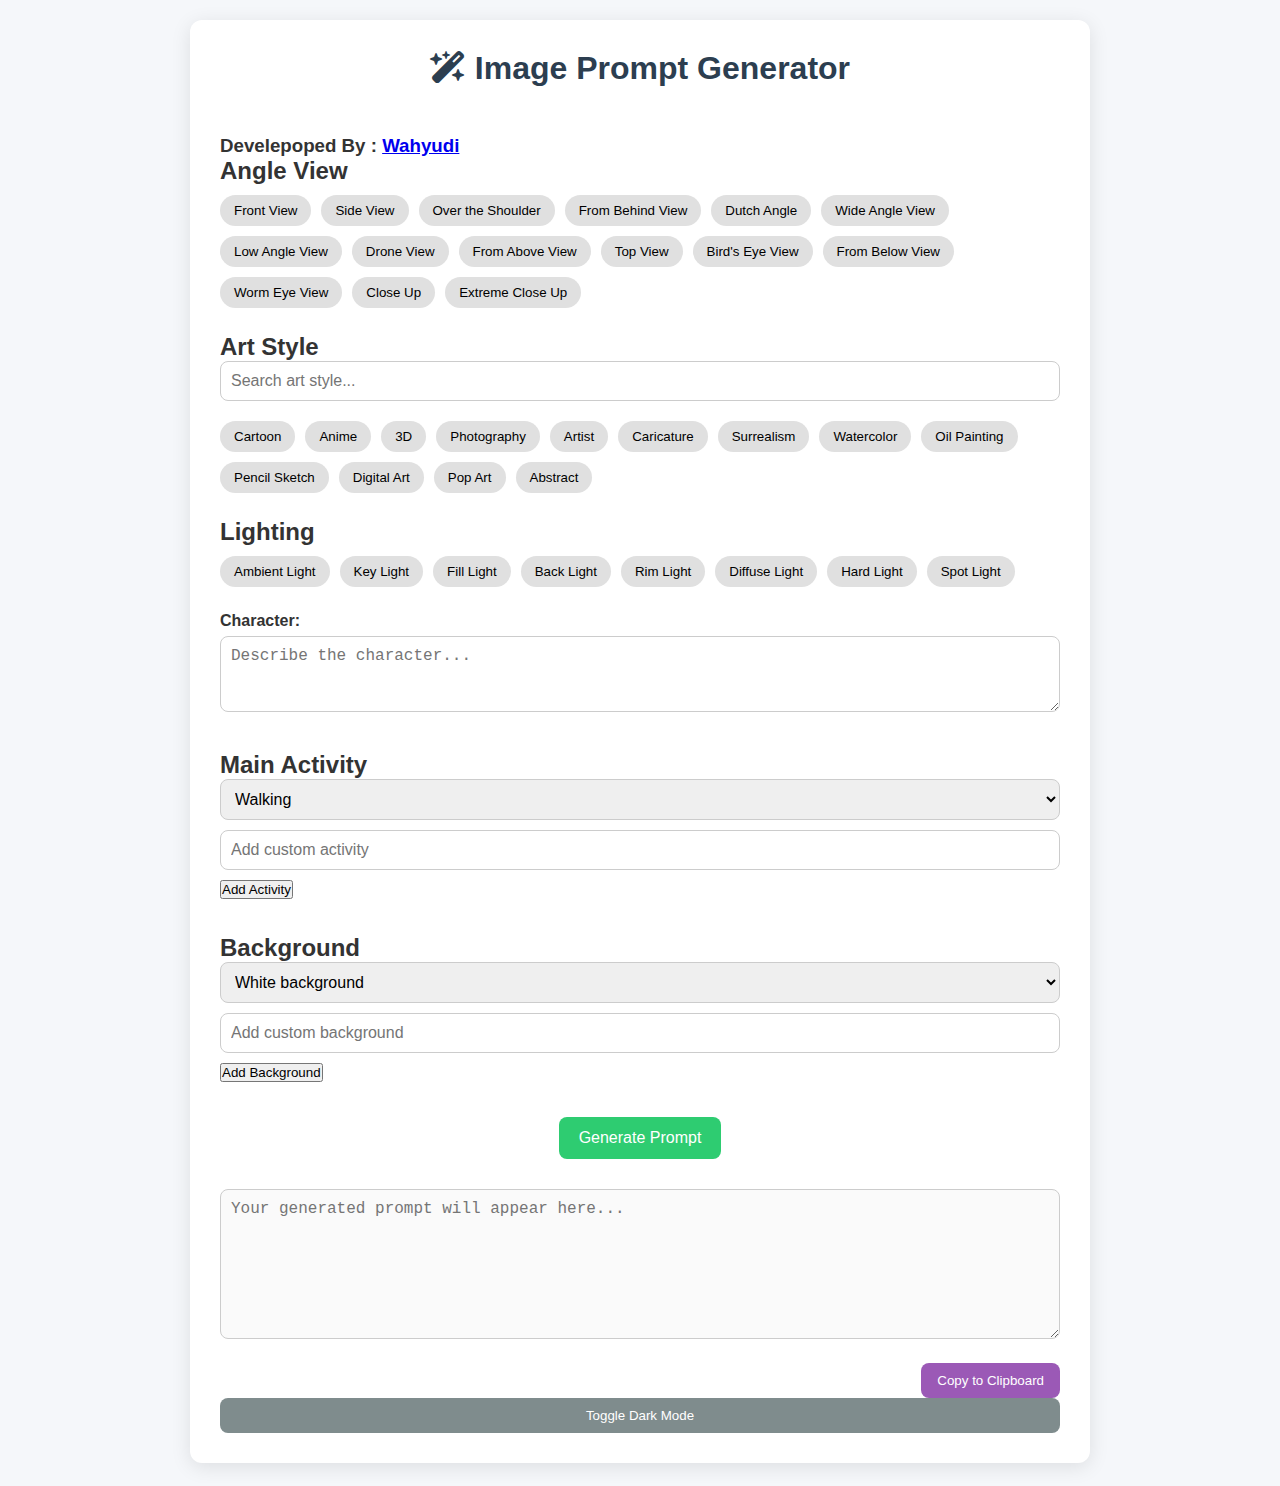
<file: index.html>
<!DOCTYPE html>
<html lang="en">
<head>
  <meta charset="UTF-8" />
  <meta name="viewport" content="width=device-width, initial-scale=1.0"/>
  <title>Image Prompt Generator</title>
  <link rel="stylesheet" href="style.css" />
  <link rel="stylesheet" href="https://cdnjs.cloudflare.com/ajax/libs/font-awesome/6.4.0/css/all.min.css" />
</head>
<body class="light-mode">
  <div class="container">
    <h1><i class="fas fa-magic-wand-sparkles"></i> Image Prompt Generator</h1><br/>
    <h3>Develepoped By : <a href="https://geocities.ws/wahyudi">Wahyudi</a></h3>

    <!-- Angle View -->
    <section class="prompt-section">
      <h2>Angle View</h2>
      <div id="angle-view-buttons" class="button-group"></div>
    </section>

    <!-- Art Style -->
    <section class="prompt-section">
      <h2>Art Style</h2>
      <input type="text" id="art-style-search" class="search-input" placeholder="Search art style..." oninput="filterArtStyles(this.value)" />
      <div id="art-style-buttons" class="button-group"></div>
      <div id="pagination" class="pagination"></div>
    </section>

    <!-- Lighting -->
    <section class="prompt-section">
      <h2>Lighting</h2>
      <div id="lighting-buttons" class="button-group"></div>
    </section>

    <!-- Character -->
    <section class="prompt-section">
      <label for="character">Character:</label>
      <textarea id="character" rows="3" placeholder="Describe the character..."></textarea>
    </section>

    <!-- Activity -->
    <section class="prompt-section">
      <h2>Main Activity</h2>
      <select id="activity-select"></select>
      <input type="text" id="custom-activity" placeholder="Add custom activity" />
      <button onclick="addCustomTag('added-activities', 'custom-activity')">Add Activity</button>
      <div id="added-activities" class="tag-container"></div>
    </section>

    <!-- Background -->
    <section class="prompt-section">
      <h2>Background</h2>
      <select id="background-select"></select>
      <input type="text" id="custom-background" placeholder="Add custom background" />
      <button onclick="addCustomTag('added-backgrounds', 'custom-background')">Add Background</button>
      <div id="added-backgrounds" class="tag-container"></div>
    </section>

    <!-- Generate Button -->
    <button id="generate-btn">Generate Prompt</button>

    <!-- Output -->
    <div class="result-box">
      <textarea id="prompt-output" readonly placeholder="Your generated prompt will appear here..."></textarea>
      <button id="copy-btn">Copy to Clipboard</button>
    </div>

    <!-- Dark Mode Toggle -->
    <button id="darkmode-toggle">Toggle Dark Mode</button>
  </div>

  <script src="app.js"></script>
</body>
</html>
</file>
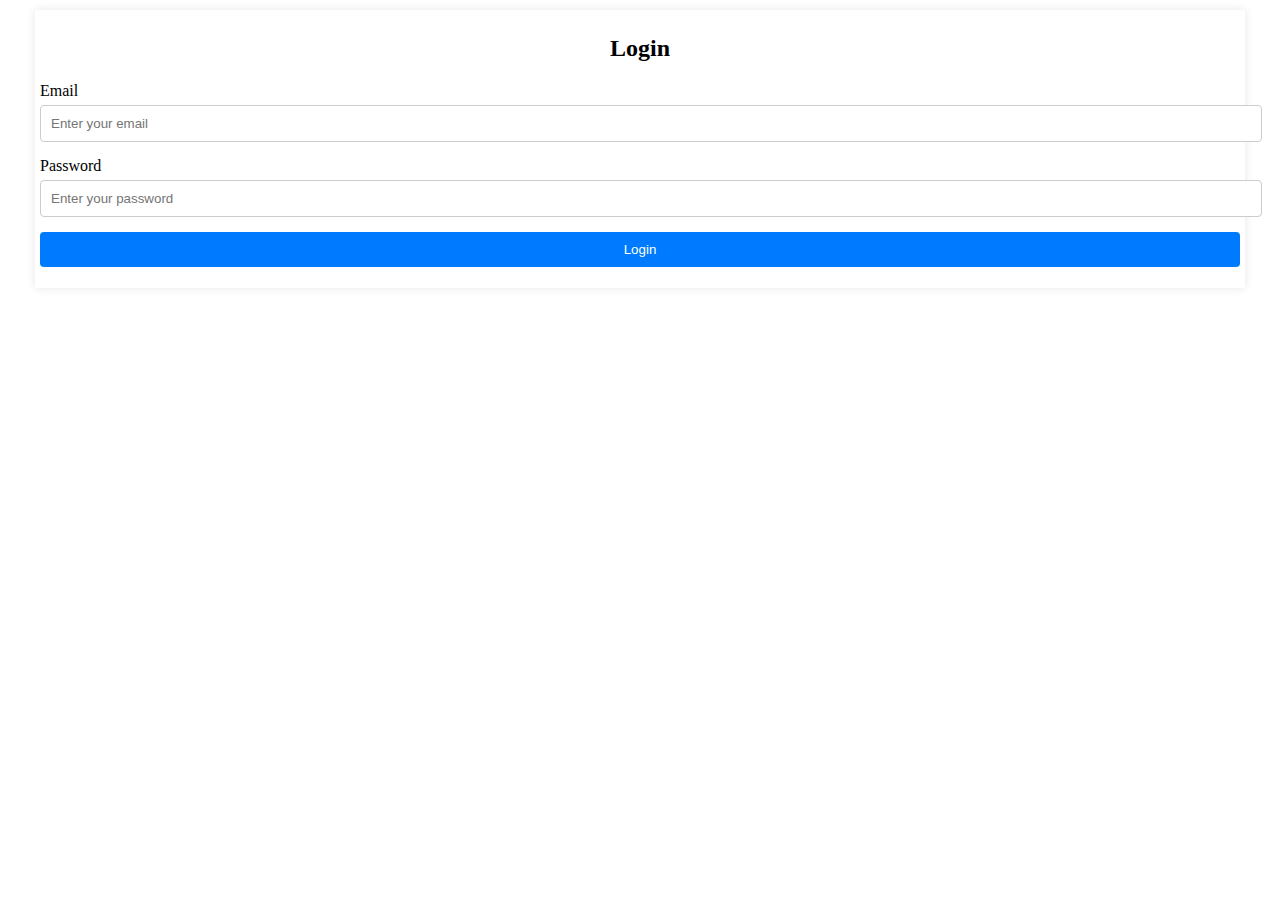
<file: akses/index.html>
<!DOCTYPE html>
<html lang="en">
<head>
  <meta charset="UTF-8" />
  <meta name="viewport" content="width=device-width, initial-scale=1.0"/>
  <title>Login</title>
  <link rel="stylesheet" href="styles.css" />
  <link rel="stylesheet" href="log.css" />
  <link rel="stylesheet" href="https://cdnjs.cloudflare.com/ajax/libs/font-awesome/5.15.4/css/all.min.css"/>   
</head>
<body>

<div class="login-container">
  <!-- Login Form -->
  <form id="loginForm" class="login-form">
    <h2>Login</h2>
    <div class="input-group">
      <label for="email">Email</label>
      <input type="email" id="email" name="email" placeholder="Enter your email" required>
    </div>
    <div class="input-group">
      <label for="password">Password</label>
      <input type="password" id="password" name="password" placeholder="Enter your password" required>
    </div>
    <button type="submit" class="btn">Login</button>
    <p id="error-message" class="error-message"></p>
  </form>

  <!-- Protected Content -->
  <div id="content" class="container" style="display: none;">
    <h2>Welcome!</h2>
    <p>This is the protected content.</p>
  </div>
</div>

<script src="log.js"></script>
</body>
</html>
</file>
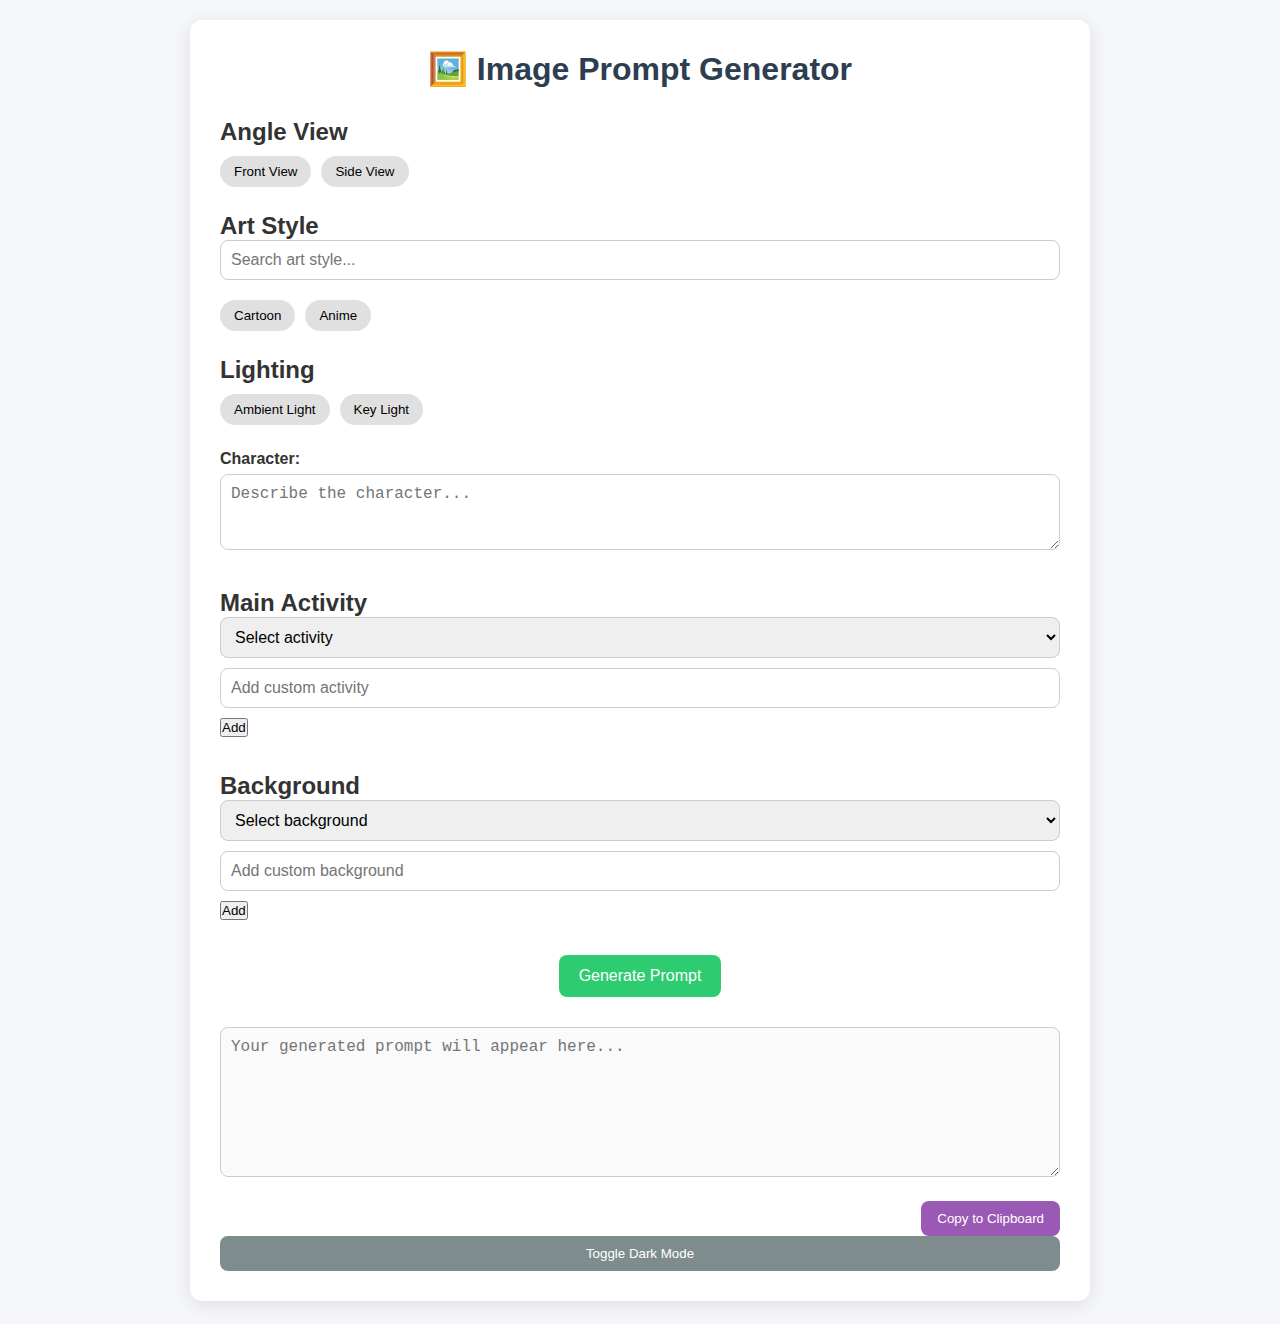
<file: update/index.html>
<!DOCTYPE html>
<html lang="en">
<head>
  <meta charset="UTF-8" />
  <meta name="viewport" content="width=device-width, initial-scale=1.0"/>
  <title>🖼️ Image Prompt Generator</title>
  <link rel="stylesheet" href="style.css" />
</head>
<body class="light-mode">
  <div class="container">
    <h1>🖼️ Image Prompt Generator</h1>

    <!-- Angle View -->
    <section class="prompt-section">
      <h2>Angle View</h2>
      <div id="angle-view-buttons" class="button-group"></div>
    </section>

    <!-- Art Style -->
    <section class="prompt-section">
      <h2>Art Style</h2>
      <input type="text" id="art-style-search" class="search-input" placeholder="Search art style..." oninput="filterArtStyles(this.value)" />
      <div id="art-style-buttons" class="button-group"></div>
      <div id="pagination" class="pagination"></div>
    </section>

    <!-- Lighting -->
    <section class="prompt-section">
      <h2>Lighting</h2>
      <div id="lighting-buttons" class="button-group"></div>
    </section>

    <!-- Character -->
    <section class="prompt-section">
      <label for="character">Character:</label>
      <textarea id="character" rows="3" placeholder="Describe the character..."></textarea>
    </section>

    <!-- Activity -->
    <section class="prompt-section">
      <h2>Main Activity</h2>
      <select id="activity-select">
        <option value="" disabled selected>Select activity</option>
      </select>
      <input type="text" id="custom-activity" placeholder="Add custom activity" />
      <button onclick="addCustomTag('added-activities', 'custom-activity')">Add</button>
      <div id="added-activities" class="tag-container"></div>
    </section>

    <!-- Background -->
    <section class="prompt-section">
      <h2>Background</h2>
      <select id="background-select">
        <option value="" disabled selected>Select background</option>
      </select>
      <input type="text" id="custom-background" placeholder="Add custom background" />
      <button onclick="addCustomTag('added-backgrounds', 'custom-background')">Add</button>
      <div id="added-backgrounds" class="tag-container"></div>
    </section>

    <!-- Generate Button -->
    <button id="generate-btn">Generate Prompt</button>

    <!-- Output -->
    <div class="result-box">
      <textarea id="prompt-output" readonly placeholder="Your generated prompt will appear here..."></textarea>
      <button id="copy-btn">Copy to Clipboard</button>
    </div>

    <!-- Dark Mode Toggle -->
    <button id="darkmode-toggle">Toggle Dark Mode</button>
  </div>

  <script src="app.js"></script>
</body>
</html>
</file>
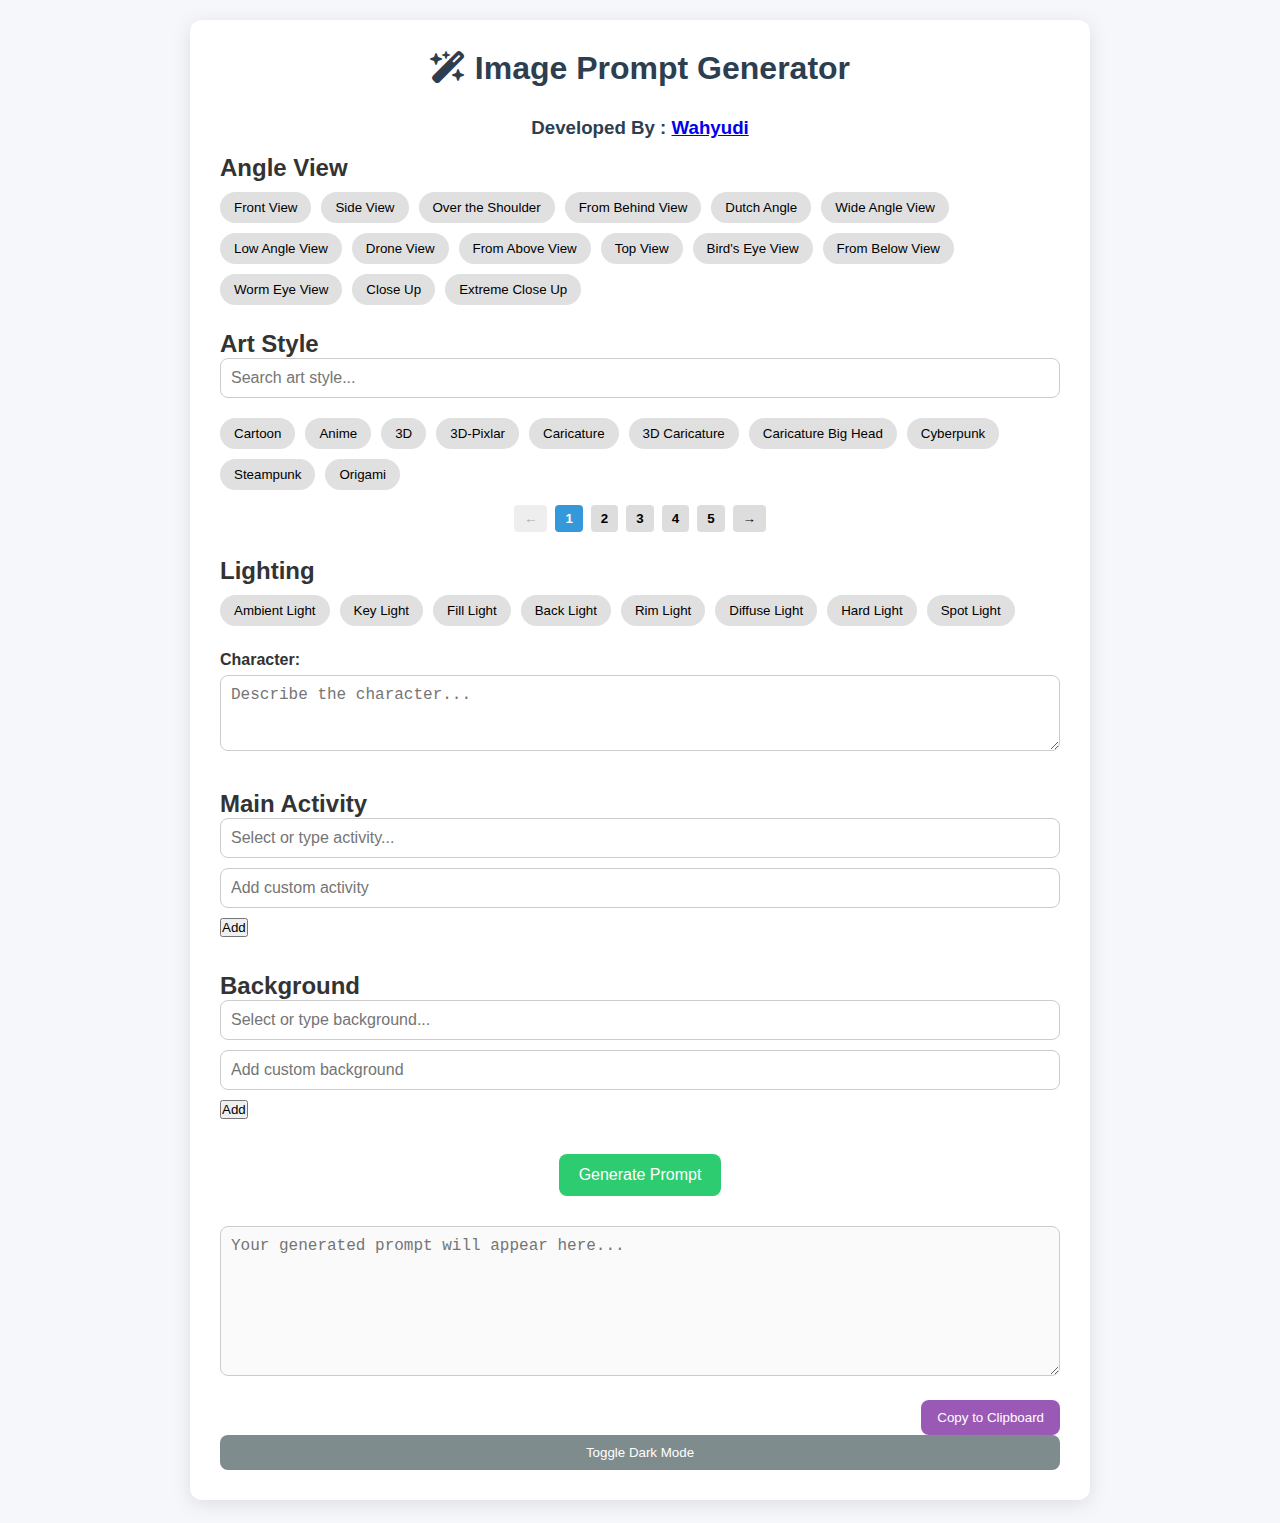
<file: updated/index.html>
<!DOCTYPE html>
<html lang="en">
<head>
  <meta charset="UTF-8" />
  <meta name="viewport" content="width=device-width, initial-scale=1.0"/>
  <title>🖼️ Image Prompt Generator</title>
  <link rel="stylesheet" href="style.css" />
<link rel="stylesheet" href="https://cdnjs.cloudflare.com/ajax/libs/font-awesome/6.4.0/css/all.min.css" />
</head>
<body class="light-mode">
  <div class="container">
    <h1><i class="fas fa-magic-wand-sparkles"></i> Image Prompt Generator</h1>
    <h3>Developed By : <a href="https://geocities.ws/wahyudi">Wahyudi</a></h3>
    <!-- Angle View -->
    <section class="prompt-section">
      <h2>Angle View</h2>
      <div id="angle-view-buttons" class="button-group"></div>
    </section>

    <!-- Art Style -->
    <section class="prompt-section">
      <h2>Art Style</h2>
      <input type="text" id="art-style-search" class="search-input" placeholder="Search art style..." oninput="filterArtStyles(this.value)" />
      <div id="art-style-buttons" class="button-group"></div>
      <div id="pagination" class="pagination"></div>
    </section>

    <!-- Lighting -->
    <section class="prompt-section">
      <h2>Lighting</h2>
      <div id="lighting-buttons" class="button-group"></div>
    </section>

    <!-- Character -->
    <section class="prompt-section">
      <label for="character">Character:</label>
      <textarea id="character" rows="3" placeholder="Describe the character..."></textarea>
    </section>

    <!-- Activity -->
    <section class="prompt-section">
      <h2>Main Activity</h2>
      <input type="text" id="activity-input" placeholder="Select or type activity..." oninput="handleAutocomplete('activity')" />
      <div id="activity-suggestions" class="autocomplete"></div>

      <input type="text" id="custom-activity" placeholder="Add custom activity" />
      <button onclick="addCustomTag('added-activities', 'custom-activity')">Add</button>
      <div id="added-activities" class="tag-container"></div>
    </section>

    <!-- Background -->
    <section class="prompt-section">
      <h2>Background</h2>
      <input type="text" id="background-input" placeholder="Select or type background..." oninput="handleAutocomplete('background')" />
      <div id="background-suggestions" class="autocomplete"></div>

      <input type="text" id="custom-background" placeholder="Add custom background" />
      <button onclick="addCustomTag('added-backgrounds', 'custom-background')">Add</button>
      <div id="added-backgrounds" class="tag-container"></div>
    </section>

    <!-- Generate Button -->
    <button id="generate-btn">Generate Prompt</button>

    <!-- Output -->
    <div class="result-box">
      <textarea id="prompt-output" readonly placeholder="Your generated prompt will appear here..."></textarea>
      <button id="copy-btn">Copy to Clipboard</button>
    </div>

    <!-- Dark Mode Toggle -->
    <button id="darkmode-toggle">Toggle Dark Mode</button>
  </div>

  <script src="app.js"></script>
</body>
</html>
</file>
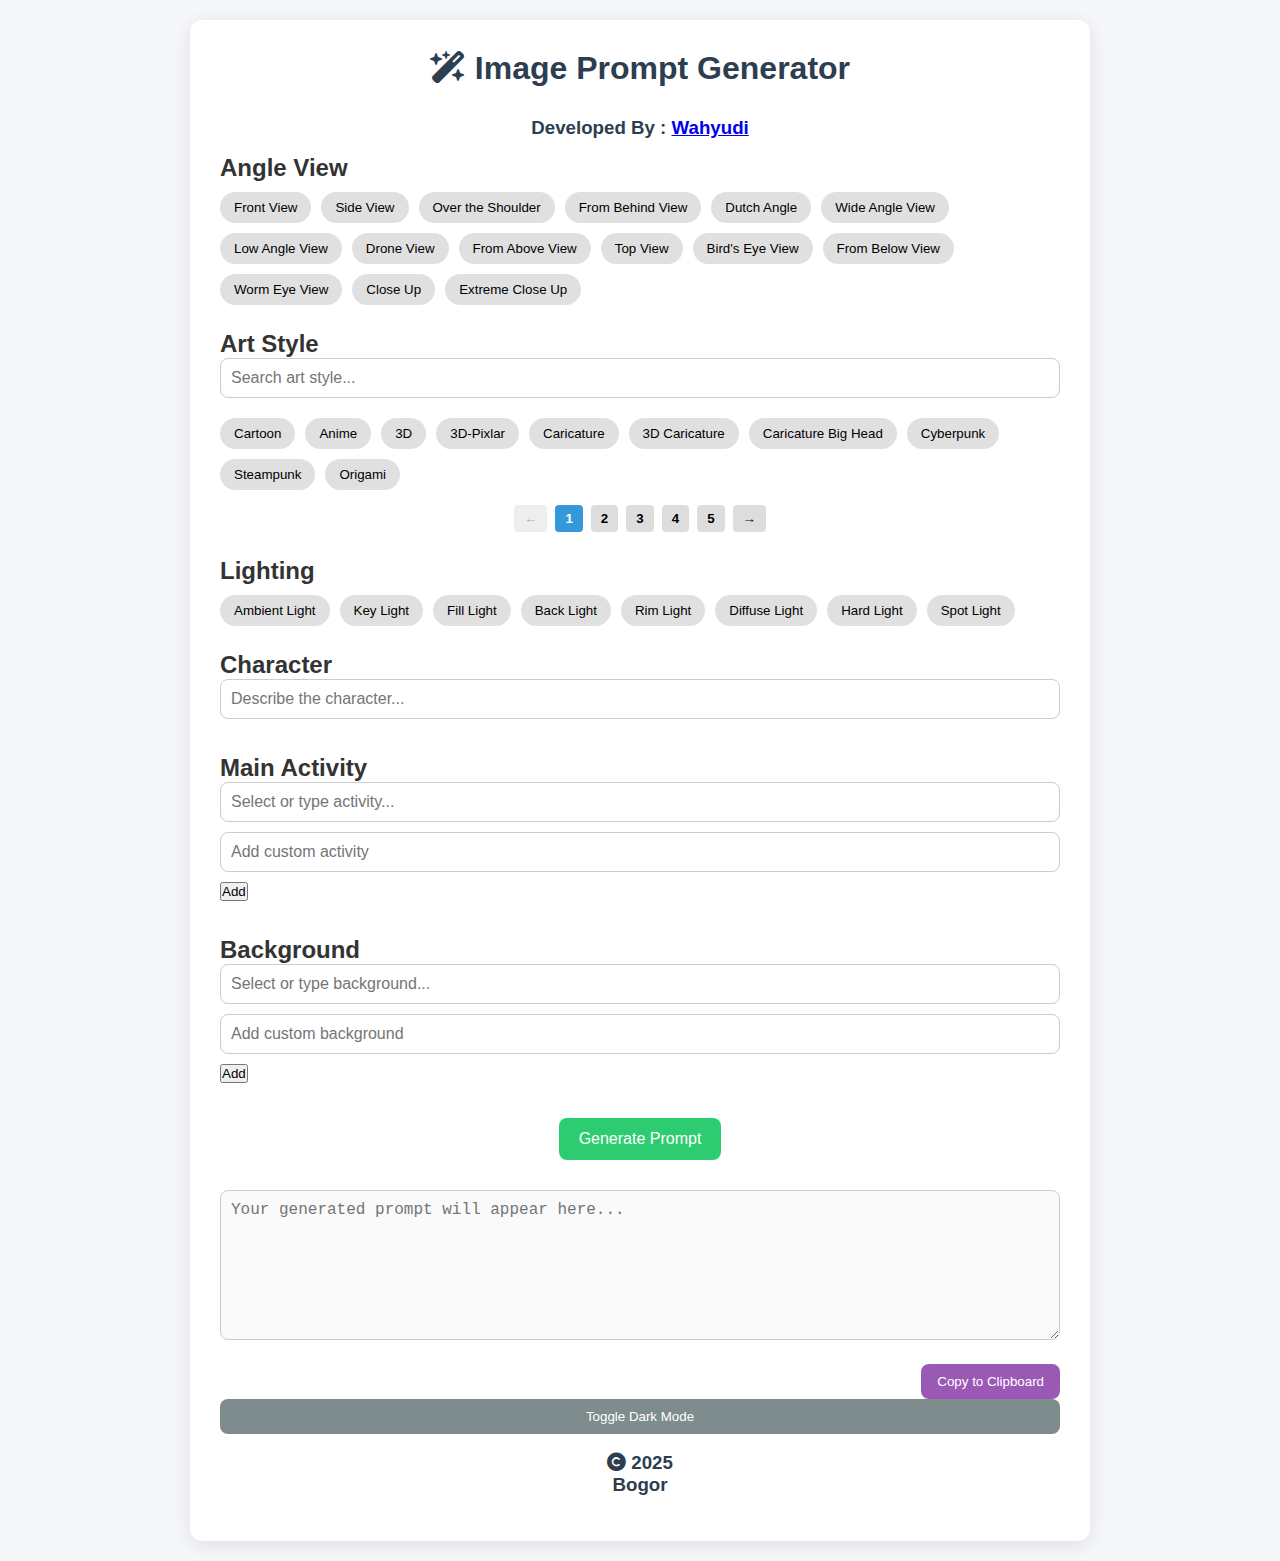
<file: wahyudi/index.html>
<!DOCTYPE html>
<html lang="en">
<head>
  <meta charset="UTF-8" />
  <meta name="viewport" content="width=device-width, initial-scale=1.0"/>
  <title>Image Prompt Generator</title>
  <link rel="stylesheet" href="style.css" />
<link rel="stylesheet" href="https://cdnjs.cloudflare.com/ajax/libs/font-awesome/6.4.0/css/all.min.css" />
</head>
<body class="light-mode">
  <div class="container">
    <h1><i class="fas fa-magic-wand-sparkles"></i> Image Prompt Generator</h1>
    <h3>Developed By : <a href="https://geocities.ws/wahyudi">Wahyudi</a></h3>
    <!-- Angle View -->
    <section class="prompt-section">
      <h2>Angle View</h2>
      <div id="angle-view-buttons" class="button-group"></div>
    </section>

    <!-- Art Style -->
    <section class="prompt-section">
      <h2>Art Style</h2>
      <input type="text" id="art-style-search" class="search-input" placeholder="Search art style..." oninput="filterArtStyles(this.value)" />
      <div id="art-style-buttons" class="button-group"></div>
      <div id="pagination" class="pagination"></div>
    </section>

    <!-- Lighting -->
    <section class="prompt-section">
      <h2>Lighting</h2>
      <div id="lighting-buttons" class="button-group"></div>
    </section>

   <!-- Character -->
<section class="prompt-section">
  <h2>Character</h2>
  <input type="text" id="character-input" placeholder="Describe the character..." oninput="handleCharacterAutocomplete()" />
  <div id="character-suggestions" class="autocomplete"></div>
</section>

<!-- Main Activity -->
<section class="prompt-section">
  <h2>Main Activity</h2>
  <input type="text" id="activity-input" placeholder="Select or type activity..." oninput="handleAutocomplete('activity')" />
  <div id="activity-suggestions" class="autocomplete"></div>

  <input type="text" id="custom-activity" placeholder="Add custom activity" />
  <button onclick="addCustomTag('added-activities', 'custom-activity')">Add</button>
  <div id="added-activities" class="tag-container"></div>
</section>

<!-- Background -->
<section class="prompt-section">
  <h2>Background</h2>
  <input type="text" id="background-input" placeholder="Select or type background..." oninput="handleAutocomplete('background')" />
  <div id="background-suggestions" class="autocomplete"></div>

  <input type="text" id="custom-background" placeholder="Add custom background" />
  <button onclick="addCustomTag('added-backgrounds', 'custom-background')">Add</button>
  <div id="added-backgrounds" class="tag-container"></div>
</section>

    <!-- Generate Button -->
    <button id="generate-btn">Generate Prompt</button>

    <!-- Output -->
    <div class="result-box">
      <textarea id="prompt-output" readonly placeholder="Your generated prompt will appear here..."></textarea>
      <button id="copy-btn">Copy to Clipboard</button>
    </div>

    <!-- Dark Mode Toggle -->
    <button id="darkmode-toggle">Toggle Dark Mode</button><br/>
   <h3><i class="fa fa-copyright" aria-hidden="true"></i> 2025 <br/>Bogor </h3>
  </div>

  <!-- Custom Notification Modal -->
<div id="notification-modal" class="modal">
  <div class="modal-content">
    <span class="close-btn">&times;</span>
    <p id="modal-message"></p>
    <p class="author">– Wahyudi</p>
  </div>
</div>
  
  <script src="app.js"></script>
</body>
</html>
</file>
<file: akses/styles.css>
.login-container {
  max-width: 400px;
  margin: 50px auto;
  padding: 20px;
  background-color: #fff;
  border-radius: 8px;
  box-shadow: 0 0 10px rgba(0,0,0,0.1);
}

.login-form h2 {
  text-align: center;
  margin-bottom: 20px;
}

.input-group {
  margin-bottom: 15px;
}

.input-group label {
  display: block;
  margin-bottom: 5px;
}

.input-group input {
  width: 100%;
  padding: 10px;
  border-radius: 4px;
  border: 1px solid #ccc;
}

.btn {
  width: 100%;
  padding: 10px;
  background-color: #007BFF;
  color: white;
  border: none;
  border-radius: 4px;
  cursor: pointer;
}

.btn:hover {
  background-color: #0056b3;
}

.error-message {
  color: red;
  margin-top: 10px;
}
</file>
<file: akses/log.css>
.login-container {
  max-width: 1200px;
  margin: 10px auto;
  padding: 5px;
  background-color: #fff;
  border-radius: 1px;
  box-shadow: 0 0 10px rgba(0,0,0,0.1);
}

.login-form h2 {
  text-align: center;
  margin-bottom: 20px;
}

.input-group {
  margin-bottom: 15px;
}

.input-group label {
  display: block;
  margin-bottom: 5px;
}

.input-group input {
  width: 100%;
  padding: 10px;
  border-radius: 4px;
  border: 1px solid #ccc;
}

.btn {
  width: 100%;
  padding: 10px;
  background-color: #007BFF;
  color: white;
  border: none;
  border-radius: 4px;
  cursor: pointer;
}

.btn:hover {
  background-color: #0056b3;
}

.error-message {
  color: red;
  margin-top: 10px;
}
</file>
<file: update/style.css>
* {
  box-sizing: border-box;
  margin: 0;
  padding: 0;
}
body {
  font-family: 'Segoe UI', sans-serif;
  background-color: #f5f7fa;
  color: #333;
  padding: 20px;
  transition: background-color 0.3s ease, color 0.3s ease;
}

.dark-mode {
  background-color: #1e1e2f;
  color: #eee;
}

.container {
  max-width: 900px;
  margin: auto;
  background: white;
  border-radius: 12px;
  box-shadow: 0 4px 20px rgba(0,0,0,0.1);
  padding: 30px;
  transition: background-color 0.3s ease;
}

h1 {
  text-align: center;
  margin-bottom: 30px;
  color: #2c3e50;
}

h3 {
  text-align: center;
  margin-bottom: 15px;
  color: #2c3e50;
}

.prompt-section {
  margin-bottom: 25px;
}

label {
  display: block;
  font-weight: bold;
  margin-bottom: 6px;
}

select,
textarea,
input[type="text"] {
  width: 100%;
  padding: 10px;
  border-radius: 8px;
  border: 1px solid #ccc;
  margin-bottom: 10px;
  font-size: 1rem;
}

textarea {
  resize: vertical;
}

.button-group {
  display: flex;
  flex-wrap: wrap;
  gap: 10px;
  margin-top: 10px;
}

.button-group button {
  padding: 8px 14px;
  border: none;
  border-radius: 20px;
  background-color: #e0e0e0;
  cursor: pointer;
  position: relative;
  transition: background-color 0.2s ease, transform 0.1s ease;
}

.button-group button:hover {
  background-color: #d0d0d0;
  transform: scale(1.05);
}

.button-group button.selected {
  background-color: #3498db;
  color: white;
}

/* Tooltip */
.button-group button::after {
  content: attr(data-tooltip);
  visibility: hidden;
  width: 200px;
  background: #333;
  color: #fff;
  text-align: center;
  border-radius: 4px;
  padding: 5px;
  position: absolute;
  z-index: 1;
  bottom: 125%;
  left: 50%;
  margin-left: -100px;
  opacity: 0;
  transition: opacity 0.3s;
  white-space: nowrap;
}

.button-group button:hover::after {
  visibility: visible;
  opacity: 1;
}

.tag-container {
  display: flex;
  flex-wrap: wrap;
  gap: 8px;
  margin-top: 10px;
}

.tag {
  background: #f0f0f0;
  padding: 6px 12px;
  border-radius: 20px;
  font-size: 0.95rem;
  display: inline-flex;
  align-items: center;
  gap: 6px;
}

.tag button {
  background: none;
  border: none;
  font-weight: bold;
  cursor: pointer;
  color: #e74c3c;
}

button#generate-btn {
  background-color: #2ecc71;
  color: white;
  padding: 12px 20px;
  border: none;
  border-radius: 8px;
  font-size: 1rem;
  cursor: pointer;
  transition: background-color 0.3s ease;
  display: block;
  margin: 20px auto 0;
}

button#generate-btn:hover {
  background-color: #27ae60;
}

.result-box {
  margin-top: 30px;
}

#prompt-output {
  width: 100%;
  height: 150px;
  border: 1px solid #ccc;
  border-radius: 8px;
  padding: 10px;
  font-size: 1rem;
  background-color: #fafafa;
}

#copy-btn {
  margin-top: 10px;
  background-color: #9b59b6;
  color: white;
  padding: 10px 16px;
  border: none;
  border-radius: 8px;
  cursor: pointer;
  float: right;
}

#darkmode-toggle {
  margin-top: 20px;
  background-color: #7f8c8d;
  color: white;
  padding: 10px 16px;
  border: none;
  border-radius: 8px;
  cursor: pointer;
  display: block;
  width: 100%;
  text-align: center;
}

.pagination {
  margin-top: 15px;
  text-align: center;
}

.pagination button {
  padding: 6px 10px;
  margin: 0 4px;
  border: none;
  border-radius: 4px;
  background-color: #ddd;
  cursor: pointer;
  font-weight: bold;
  min-width: 30px;
  text-align: center;
}

.pagination button.active {
  background-color: #3498db;
  color: white;
}

.pagination button:disabled {
  background-color: #eee;
  color: #aaa;
  cursor: not-allowed;
}

@media (max-width: 600px) {
  .container {
    padding: 20px;
  }
}
</file>
<file: updated/style.css>
* {
  box-sizing: border-box;
  margin: 0;
  padding: 0;
}
body {
  font-family: 'Segoe UI', sans-serif;
  background-color: #f5f7fa;
  color: #333;
  padding: 20px;
  transition: background-color 0.3s ease, color 0.3s ease;
}

.dark-mode {
  background-color: #1e1e2f;
  color: #eee;
}

.container {
  max-width: 900px;
  margin: auto;
  background: white;
  border-radius: 12px;
  box-shadow: 0 4px 20px rgba(0,0,0,0.1);
  padding: 30px;
  transition: background-color 0.3s ease;
}

h1 {
  text-align: center;
  margin-bottom: 30px;
  color: #2c3e50;
}

h3 {
  text-align: center;
  margin-bottom: 15px;
  color: #2c3e50;
}

.prompt-section {
  margin-bottom: 25px;
}

label {
  display: block;
  font-weight: bold;
  margin-bottom: 6px;
}

select,
textarea,
input[type="text"] {
  width: 100%;
  padding: 10px;
  border-radius: 8px;
  border: 1px solid #ccc;
  margin-bottom: 10px;
  font-size: 1rem;
}

textarea {
  resize: vertical;
}

.button-group {
  display: flex;
  flex-wrap: wrap;
  gap: 10px;
  margin-top: 10px;
}

.button-group button {
  padding: 8px 14px;
  border: none;
  border-radius: 20px;
  background-color: #e0e0e0;
  cursor: pointer;
  position: relative;
  transition: background-color 0.2s ease, transform 0.1s ease;
}

.button-group button:hover {
  background-color: #d0d0d0;
  transform: scale(1.05);
}

.button-group button.selected {
  background-color: #3498db;
  color: white;
}

/* Tooltip */
.button-group button::after {
  content: attr(data-tooltip);
  visibility: hidden;
  width: 200px;
  background: #333;
  color: #fff;
  text-align: center;
  border-radius: 4px;
  padding: 5px;
  position: absolute;
  z-index: 1;
  bottom: 125%;
  left: 50%;
  margin-left: -100px;
  opacity: 0;
  transition: opacity 0.3s;
  white-space: nowrap;
}

.button-group button:hover::after {
  visibility: visible;
  opacity: 1;
}

.tag-container {
  display: flex;
  flex-wrap: wrap;
  gap: 8px;
  margin-top: 10px;
}

.tag {
  background: #f0f0f0;
  padding: 6px 12px;
  border-radius: 20px;
  font-size: 0.95rem;
  display: inline-flex;
  align-items: center;
  gap: 6px;
}

.tag button {
  background: none;
  border: none;
  font-weight: bold;
  cursor: pointer;
  color: #e74c3c;
}

button#generate-btn {
  background-color: #2ecc71;
  color: white;
  padding: 12px 20px;
  border: none;
  border-radius: 8px;
  font-size: 1rem;
  cursor: pointer;
  transition: background-color 0.3s ease;
  display: block;
  margin: 20px auto 0;
}

button#generate-btn:hover {
  background-color: #27ae60;
}

.result-box {
  margin-top: 30px;
}

#prompt-output {
  width: 100%;
  height: 150px;
  border: 1px solid #ccc;
  border-radius: 8px;
  padding: 10px;
  font-size: 1rem;
  background-color: #fafafa;
}

#copy-btn {
  margin-top: 10px;
  background-color: #9b59b6;
  color: white;
  padding: 10px 16px;
  border: none;
  border-radius: 8px;
  cursor: pointer;
  float: right;
}

#darkmode-toggle {
  margin-top: 20px;
  background-color: #7f8c8d;
  color: white;
  padding: 10px 16px;
  border: none;
  border-radius: 8px;
  cursor: pointer;
  display: block;
  width: 100%;
  text-align: center;
}

.pagination {
  margin-top: 15px;
  text-align: center;
}

.pagination button {
  padding: 6px 10px;
  margin: 0 4px;
  border: none;
  border-radius: 4px;
  background-color: #ddd;
  cursor: pointer;
  font-weight: bold;
}

.pagination button.active {
  background-color: #3498db;
  color: white;
}

.pagination button:disabled {
  background-color: #eee;
  color: #aaa;
  cursor: not-allowed;
}

.autocomplete {
  position: absolute;
  border: 1px solid #ccc;
  max-height: 200px;
  overflow-y: auto;
  background-color: white;
  z-index: 1000;
  margin-top: 4px;
  border-radius: 6px;
  box-shadow: 0 2px 8px rgba(0,0,0,0.1);
  display: none;
}

.autocomplete.active {
  display: block;
}

.autocomplete div {
  padding: 8px 12px;
  cursor: pointer;
  border-bottom: 1px solid #eee;
}

.autocomplete div:hover {
  background-color: #f0f0f0;
}
</file>
<file: wahyudi/style.css>
* {
  box-sizing: border-box;
  margin: 0;
  padding: 0;
}
body {
  font-family: 'Segoe UI', sans-serif;
  background-color: #f5f7fa;
  color: #333;
  padding: 20px;
  transition: background-color 0.3s ease, color 0.3s ease;
}

.dark-mode {
  background-color: #1e1e2f;
  color: #eee;
}

.container {
  max-width: 900px;
  margin: auto;
  background: white;
  border-radius: 12px;
  box-shadow: 0 4px 20px rgba(0,0,0,0.1);
  padding: 30px;
  transition: background-color 0.3s ease;
}

h1 {
  text-align: center;
  margin-bottom: 30px;
  color: #2c3e50;
}

h3 {
  text-align: center;
  margin-bottom: 15px;
  color: #2c3e50;
}

.prompt-section {
  margin-bottom: 25px;
}

label {
  display: block;
  font-weight: bold;
  margin-bottom: 6px;
}

select,
textarea,
input[type="text"] {
  width: 100%;
  padding: 10px;
  border-radius: 8px;
  border: 1px solid #ccc;
  margin-bottom: 10px;
  font-size: 1rem;
}

textarea {
  resize: vertical;
}

.button-group {
  display: flex;
  flex-wrap: wrap;
  gap: 10px;
  margin-top: 10px;
}

.button-group button {
  padding: 8px 14px;
  border: none;
  border-radius: 20px;
  background-color: #e0e0e0;
  cursor: pointer;
  position: relative;
  transition: background-color 0.2s ease, transform 0.1s ease;
}

.button-group button:hover {
  background-color: #d0d0d0;
  transform: scale(1.05);
}

.button-group button.selected {
  background-color: #3498db;
  color: white;
}

/* Tooltip */
.button-group button::after {
  content: attr(data-tooltip);
  visibility: hidden;
  width: 200px;
  background: #333;
  color: #fff;
  text-align: center;
  border-radius: 4px;
  padding: 5px;
  position: absolute;
  z-index: 1;
  bottom: 125%;
  left: 50%;
  margin-left: -100px;
  opacity: 0;
  transition: opacity 0.3s;
  white-space: nowrap;
}

.button-group button:hover::after {
  visibility: visible;
  opacity: 1;
}

.tag-container {
  display: flex;
  flex-wrap: wrap;
  gap: 8px;
  margin-top: 10px;
}

.tag {
  background: #f0f0f0;
  padding: 6px 12px;
  border-radius: 20px;
  font-size: 0.95rem;
  display: inline-flex;
  align-items: center;
  gap: 6px;
}

.tag button {
  background: none;
  border: none;
  font-weight: bold;
  cursor: pointer;
  color: #e74c3c;
}

button#generate-btn {
  background-color: #2ecc71;
  color: white;
  padding: 12px 20px;
  border: none;
  border-radius: 8px;
  font-size: 1rem;
  cursor: pointer;
  transition: background-color 0.3s ease;
  display: block;
  margin: 20px auto 0;
}

button#generate-btn:hover {
  background-color: #27ae60;
}

.result-box {
  margin-top: 30px;
}

#prompt-output {
  width: 100%;
  height: 150px;
  border: 1px solid #ccc;
  border-radius: 8px;
  padding: 10px;
  font-size: 1rem;
  background-color: #fafafa;
  resize: vertical;
}

#copy-btn {
  margin-top: 10px;
  background-color: #9b59b6;
  color: white;
  padding: 10px 16px;
  border: none;
  border-radius: 8px;
  cursor: pointer;
  float: right;
}

#darkmode-toggle {
  margin-top: 20px;
  background-color: #7f8c8d;
  color: white;
  padding: 10px 16px;
  border: none;
  border-radius: 8px;
  cursor: pointer;
  display: block;
  width: 100%;
  text-align: center;
}

.pagination {
  margin-top: 15px;
  text-align: center;
}

.pagination button {
  padding: 6px 10px;
  margin: 0 4px;
  border: none;
  border-radius: 4px;
  background-color: #ddd;
  cursor: pointer;
  font-weight: bold;
}

.pagination button.active {
  background-color: #3498db;
  color: white;
}

.pagination button:disabled {
  background-color: #eee;
  color: #aaa;
  cursor: not-allowed;
}

.autocomplete {
  position: absolute;
  border: 1px solid #ccc;
  max-height: 200px;
  overflow-y: auto;
  background-color: white;
  z-index: 1000;
  margin-top: 4px;
  border-radius: 6px;
  box-shadow: 0 2px 8px rgba(0,0,0,0.1);
  display: none;
}

.autocomplete.active {
  display: block;
}

.autocomplete div {
  padding: 8px 12px;
  cursor: pointer;
  border-bottom: 1px solid #eee;
}

.autocomplete div:hover {
  background-color: #f0f0f0;
}

/* Modal Styles */
.modal {
  display: none; /* Hidden by default */
  position: fixed;
  z-index: 9999;
  left: 0;
  top: 0;
  width: 100%;
  height: 100%;
  overflow: auto;
  background-color: rgba(0,0,0,0.5);
}

.modal-content {
  background-color: #fff;
  margin: 15% auto;
  padding: 20px;
  border-radius: 8px;
  width: 300px;
  text-align: center;
  position: relative;
  animation: fadeIn 0.3s ease;
}

@keyframes fadeIn {
  from { opacity: 0; transform: translateY(-10px); }
  to { opacity: 1; transform: translateY(0); }
}

.close-btn {
  color: #aaa;
  float: right;
  font-size: 24px;
  font-weight: bold;
  cursor: pointer;
}

.close-btn:hover,
.close-btn:focus {
  color: #000;
  text-decoration: none;
  cursor: pointer;
}

.author {
  margin-top: 10px;
  font-style: italic;
  font-size: 0.9rem;
  color: #777;
}
</file>
<file: style.css>
/* RESET */
* {
  box-sizing: border-box;
  margin: 0;
  padding: 0;
}
body {
  font-family: 'Segoe UI', sans-serif;
  background-color: #f5f7fa;
  color: #333;
  padding: 20px;
  transition: background-color 0.3s ease, color 0.3s ease;
}

.dark-mode {
  background-color: #1e1e2f;
  color: #eee;
}

.container {
  max-width: 900px;
  margin: auto;
  background: white;
  border-radius: 12px;
  box-shadow: 0 4px 20px rgba(0,0,0,0.1);
  padding: 30px;
  transition: background-color 0.3s ease;
}

h1 {
  text-align: center;
  margin-bottom: 30px;
  color: #2c3e50;
}

.prompt-section {
  margin-bottom: 25px;
}

label {
  display: block;
  font-weight: bold;
  margin-bottom: 6px;
}

select,
textarea,
input[type="text"] {
  width: 100%;
  padding: 10px;
  border-radius: 8px;
  border: 1px solid #ccc;
  margin-bottom: 10px;
  font-size: 1rem;
}

textarea {
  resize: vertical;
}

.button-group {
  display: flex;
  flex-wrap: wrap;
  gap: 10px;
  margin-top: 10px;
}

.button-group button {
  padding: 8px 14px;
  border: none;
  border-radius: 20px;
  background-color: #e0e0e0;
  cursor: pointer;
  position: relative;
  transition: background-color 0.2s ease, transform 0.1s ease;
}

.button-group button:hover {
  background-color: #d0d0d0;
  transform: scale(1.05);
}

.button-group button.selected {
  background-color: #3498db;
  color: white;
}

/* Tooltip */
.button-group button::after {
  content: attr(data-tooltip);
  visibility: hidden;
  width: 200px;
  background: #333;
  color: #fff;
  text-align: center;
  border-radius: 4px;
  padding: 5px;
  position: absolute;
  z-index: 1;
  bottom: 125%;
  left: 50%;
  margin-left: -100px;
  opacity: 0;
  transition: opacity 0.3s;
  white-space: nowrap;
}

.button-group button:hover::after {
  visibility: visible;
  opacity: 1;
}

.tag-container {
  display: flex;
  flex-wrap: wrap;
  gap: 8px;
  margin-top: 10px;
}

.tag {
  background: #f0f0f0;
  padding: 6px 12px;
  border-radius: 20px;
  font-size: 0.95rem;
  display: inline-flex;
  align-items: center;
  gap: 6px;
}

.tag button {
  background: none;
  border: none;
  font-weight: bold;
  cursor: pointer;
  color: #e74c3c;
}

button#generate-btn {
  background-color: #2ecc71;
  color: white;
  padding: 12px 20px;
  border: none;
  border-radius: 8px;
  font-size: 1rem;
  cursor: pointer;
  transition: background-color 0.3s ease;
  display: block;
  margin: 20px auto 0;
}

button#generate-btn:hover {
  background-color: #27ae60;
}

.result-box {
  margin-top: 30px;
}

#prompt-output {
  width: 100%;
  height: 150px;
  border: 1px solid #ccc;
  border-radius: 8px;
  padding: 10px;
  font-size: 1rem;
  background-color: #fafafa;
}

#copy-btn {
  margin-top: 10px;
  background-color: #9b59b6;
  color: white;
  padding: 10px 16px;
  border: none;
  border-radius: 8px;
  cursor: pointer;
  float: right;
}

#darkmode-toggle {
  margin-top: 20px;
  background-color: #7f8c8d;
  color: white;
  padding: 10px 16px;
  border: none;
  border-radius: 8px;
  cursor: pointer;
  display: block;
  width: 100%;
  text-align: center;
}

@media (max-width: 600px) {
  .container {
    padding: 20px;
  }
}
</file>
